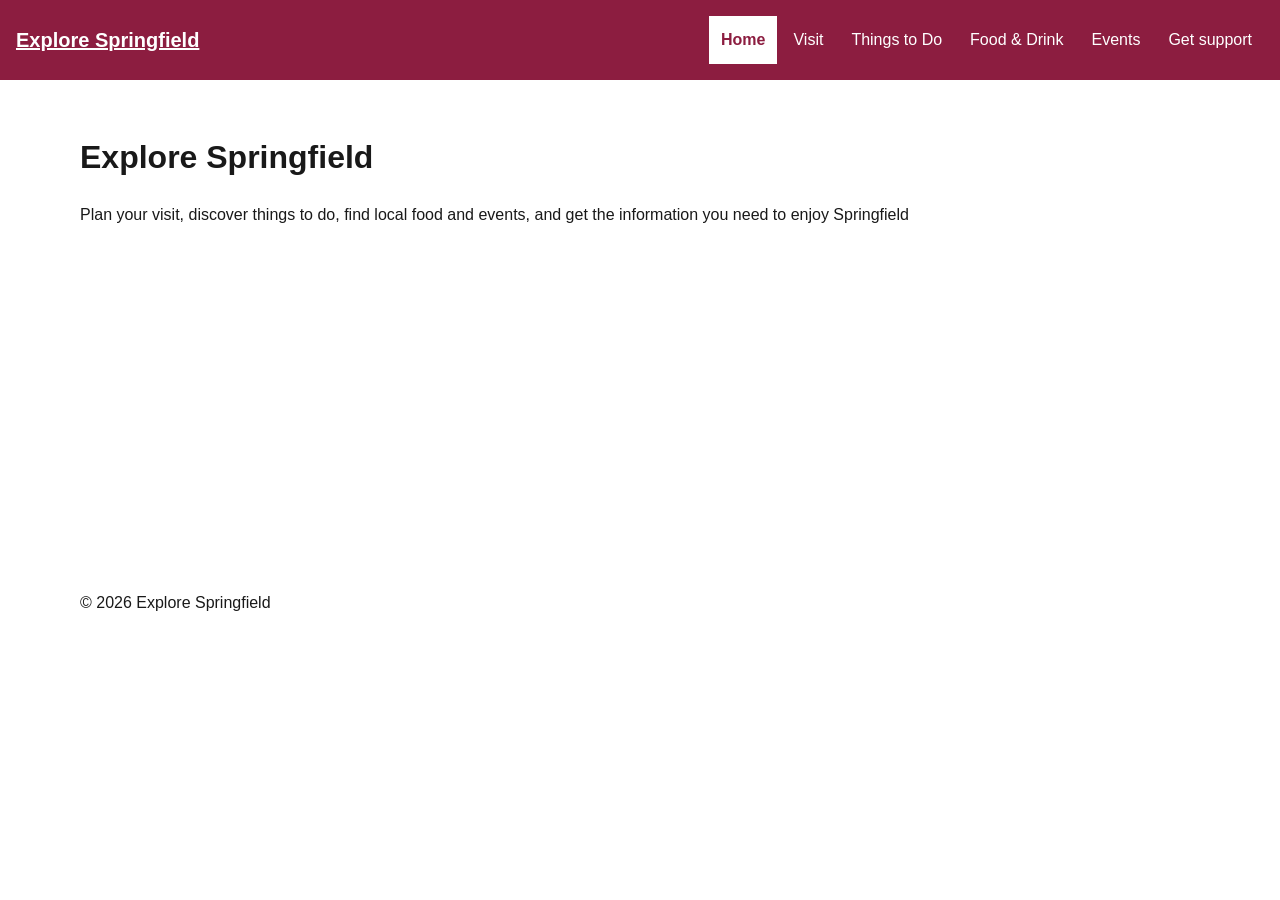
<file: index.html>
<!doctype html>
<html lang="en">

<head>
    <meta charset="utf-8">
    <meta name="viewport" content="width=device-width,initial-scale=1">
    <title>Home | Explore Springfield</title>
    <link rel="stylesheet" href="styles.css">
    <script src="navigation.js" defer></script>
</head>

<body>
    <a class="skip-link" href="#main">Skip to main content</a>
    <header class="site-header"><a class="brand" href="index.html">Explore Springfield</a>
        <nav aria-label="Primary navigation"><button class="menu-button" type="button" aria-controls="primary-nav"
                aria-expanded="false" hidden>Menu</button>
            <ul class="nav-list" id="primary-nav">
                <li><a href="index.html" aria-current="page">Home</a></li>
                <li><a href="visit.html">Visit</a></li>
                <li><a href="visit.html#things-to-do">Things to Do</a></li>
                <li><a href="visit.html#food-drink">Food &amp; Drink</a></li>
                <li><a href="visit.html#events">Events</a></li>
                <li><a href="support.html">Get support</a></li>
        </nav>
    </header>
    <!-- tabindex="-1" lets the skip link move keyboard focus directly to the main content without adding it to normal Tab order. -->
    <main id="main" tabindex="-1">
        <h1>Explore Springfield</h1>
        <p>Plan your visit, discover things to do, find local food and events, and get the information you need to enjoy Springfield</p>
    </main>
    <footer>
        <p>&copy; 2026 Explore Springfield</p>
    </footer>
</body>

</html>
</file>
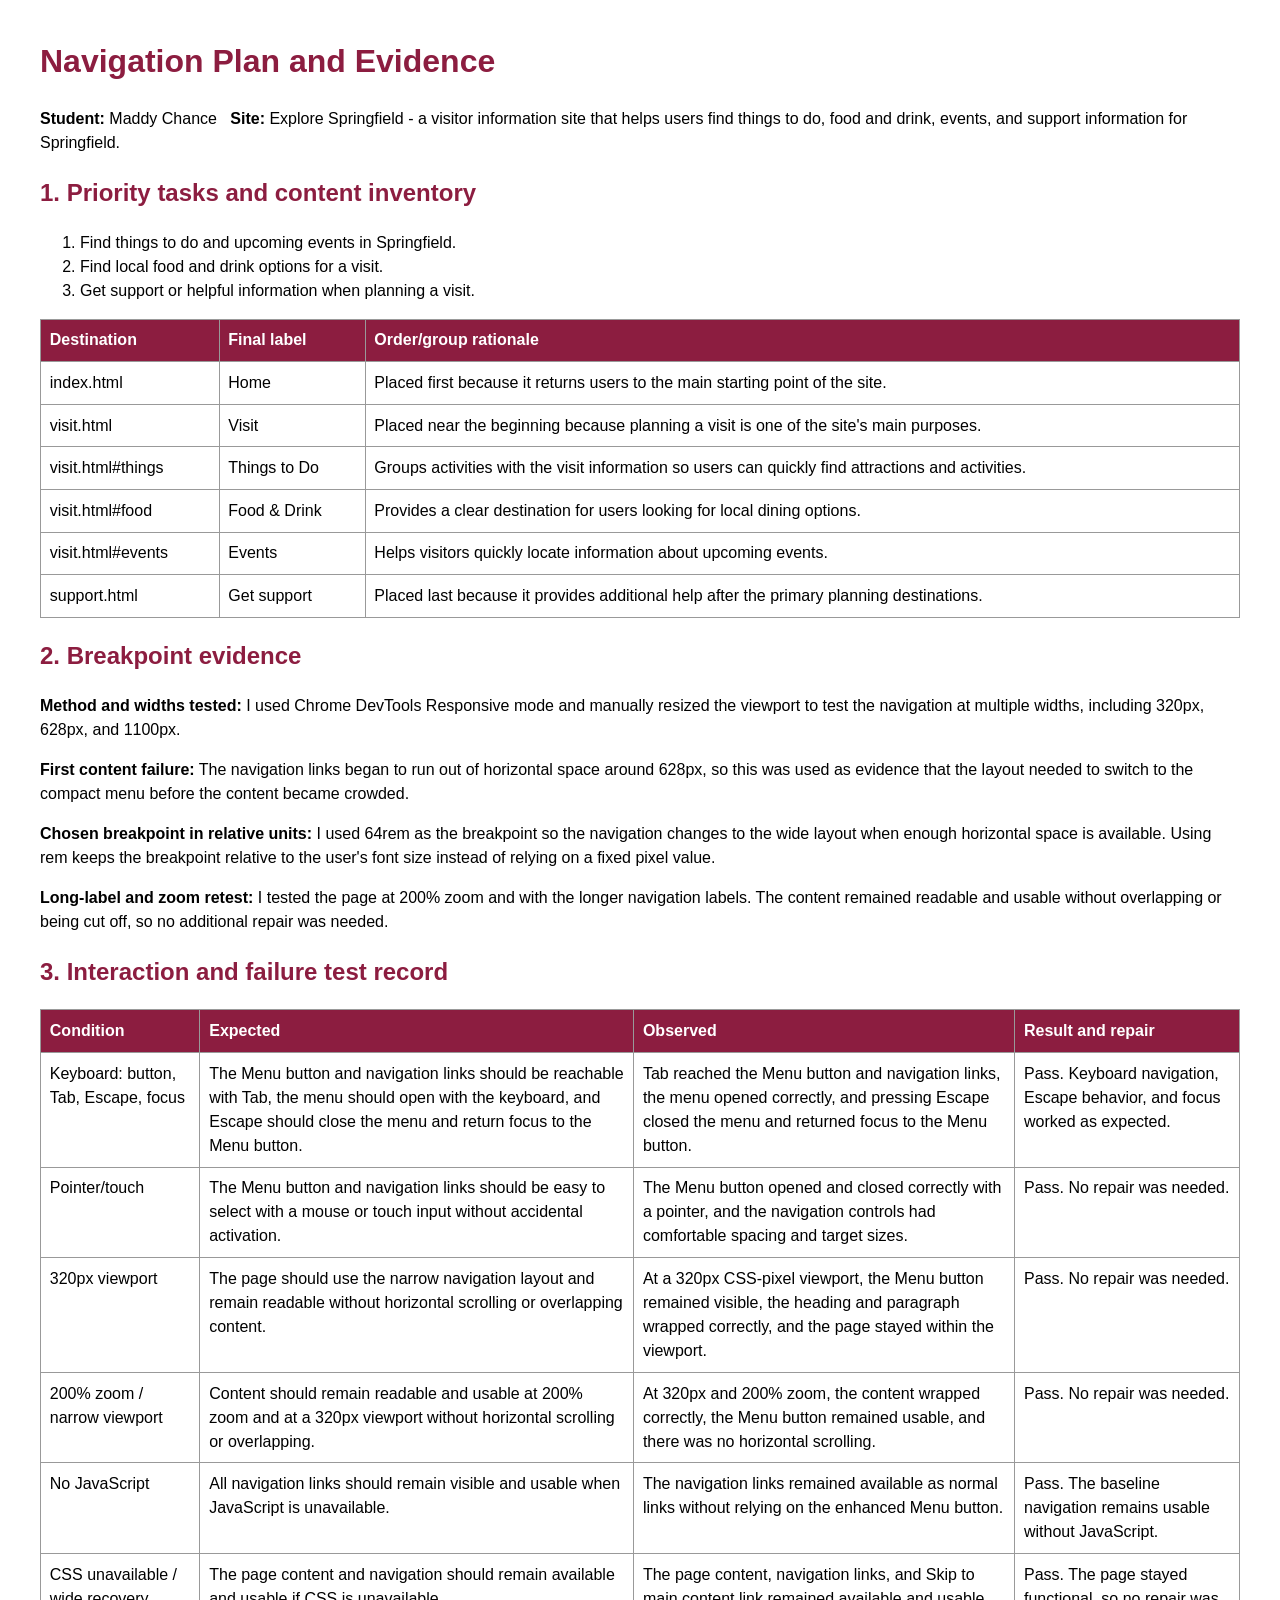
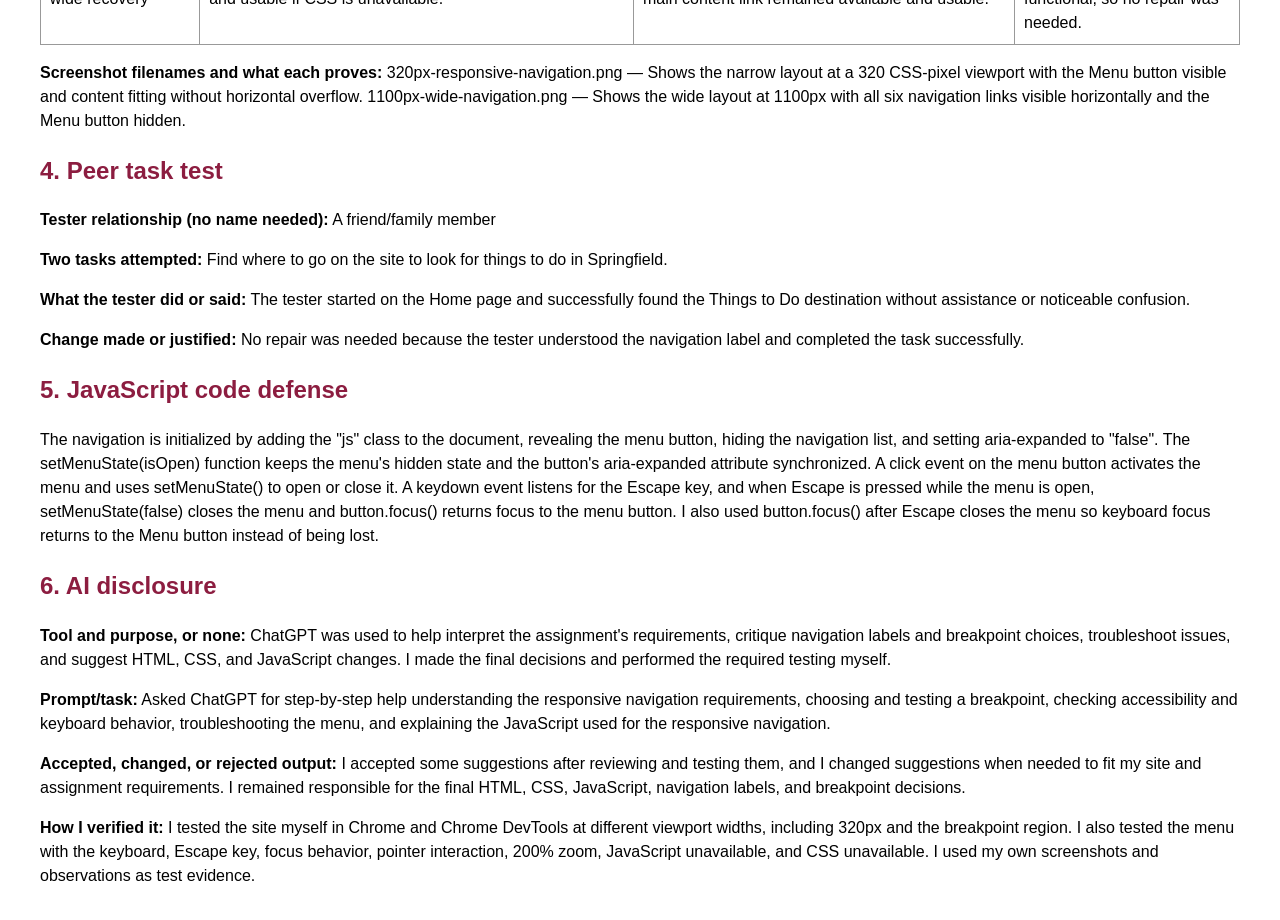
<file: navigation-plan.html>
<!doctype html>
<html lang="en">

<head>
    <meta charset="utf-8">
    <title>Navigation Plan and Evidence</title>
    <style>
        body {
            max-width: 75rem;
            margin: auto;
            padding: 1rem;
            font: 1rem/1.5 Arial, sans-serif
        }

        h1,
        h2 {
            color: #8c1d40
        }

        table {
            width: 100%;
            border-collapse: collapse
        }

        th,
        td {
            border: 1px solid #999;
            padding: .55rem;
            text-align: left;
            vertical-align: top
        }

        th {
            background: #8c1d40;
            color: #fff
        }
    </style>
</head>

<body>
    <h1>Navigation Plan and Evidence</h1>
    <p><strong>Student:</strong> Maddy Chance &nbsp; <strong>Site:</strong> Explore Springfield - a visitor information site that helps users find things to do, food and drink, events, and support information for Springfield.</p>
    <h2>1. Priority tasks and content inventory</h2>
    <ol>
        <li>Find things to do and upcoming events in Springfield.</li>
        <li>Find local food and drink options for a visit.</li>
        <li>Get support or helpful information when planning a visit.</li>
</ol>
    <table>
        <tr>
            <th>Destination</th>
            <th>Final label</th>
            <th>Order/group rationale</th>
        </tr>
        <tr>
    <td>index.html</td>
    <td>Home</td>
    <td>Placed first because it returns users to the main starting point of the site.</td>
</tr>
<tr>
    <td>visit.html</td>
    <td>Visit</td>
    <td>Placed near the beginning because planning a visit is one of the site's main purposes.</td>
</tr>
<tr>
    <td>visit.html#things</td>
    <td>Things to Do</td>
    <td>Groups activities with the visit information so users can quickly find attractions and activities.</td>
</tr>
<tr>
    <td>visit.html#food</td>
    <td>Food &amp; Drink</td>
    <td>Provides a clear destination for users looking for local dining options.</td>
</tr>
<tr>
    <td>visit.html#events</td>
    <td>Events</td>
    <td>Helps visitors quickly locate information about upcoming events.</td>
</tr>
<tr>
    <td>support.html</td>
    <td>Get support</td>
    <td>Placed last because it provides additional help after the primary planning destinations.</td>
</tr>
    </table>

    <h2>2. Breakpoint evidence</h2>
    <p><strong>Method and widths tested:</strong> I used Chrome DevTools Responsive mode and manually resized the viewport to test the navigation at multiple widths, including 320px, 628px, and 1100px.</p>
    <p><strong>First content failure:</strong> The navigation links began to run out of horizontal space around 628px, so this was used as evidence that the layout needed to switch to the compact menu before the content became crowded.</p>
    <p><strong>Chosen breakpoint in relative units:</strong> I used 64rem as the breakpoint so the navigation changes to the wide layout when enough horizontal space is available. Using rem keeps the breakpoint relative to the user's font size instead of relying on a fixed pixel value.</p>
    <p><strong>Long-label and zoom retest:</strong> I tested the page at 200% zoom and with the longer navigation labels. The content remained readable and usable without overlapping or being cut off, so no additional repair was needed.</p>
    <h2>3. Interaction and failure test record</h2>
    <table>
        <tr>
            <th>Condition</th>
            <th>Expected</th>
            <th>Observed</th>
            <th>Result and repair</th>
        </tr>
        <tr>
            <td>Keyboard: button, Tab, Escape, focus</td>
            <td>The Menu button and navigation links should be reachable with Tab, the menu should open with the keyboard, and Escape should close the menu and return focus to the Menu button.</td>
            <td>Tab reached the Menu button and navigation links, the menu opened correctly, and pressing Escape closed the menu and returned focus to the Menu button.</td>
            <td>Pass. Keyboard navigation, Escape behavior, and focus worked as expected.</td>
        </tr>
        <tr>
            <td>Pointer/touch</td>
            <td>The Menu button and navigation links should be easy to select with a mouse or touch input without accidental activation.</td>
            <td>The Menu button opened and closed correctly with a pointer, and the navigation controls had comfortable spacing and target sizes.</td>
            <td>Pass. No repair was needed.</td>
        </tr>
        <tr>
            <td>320px viewport</td>
            <td>The page should use the narrow navigation layout and remain readable without horizontal scrolling or overlapping content.</td>
            <td>At a 320px CSS-pixel viewport, the Menu button remained visible, the heading and paragraph wrapped correctly, and the page stayed within the viewport.</td>
            <td>Pass. No repair was needed.</td>
        </tr>
        <tr>
            <td>200% zoom / narrow viewport</td>
            <td>Content should remain readable and usable at 200% zoom and at a 320px viewport without horizontal scrolling or overlapping.</td>
            <td>At 320px and 200% zoom, the content wrapped correctly, the Menu button remained usable, and there was no horizontal scrolling.</td>
            <td>Pass. No repair was needed.</td>
        </tr>
        <tr>
            <td>No JavaScript</td>
            <td>All navigation links should remain visible and usable when JavaScript is unavailable.</td>
            <td>The navigation links remained available as normal links without relying on the enhanced Menu button.</td>
            <td>Pass. The baseline navigation remains usable without JavaScript.</td>
        </tr>
        <tr>
            <td>CSS unavailable / wide recovery</td>
            <td>The page content and navigation should remain available and usable if CSS is unavailable.</td>
            <td>The page content, navigation links, and Skip to main content link remained available and usable.</td>
            <td>Pass. The page stayed functional, so no repair was needed.</td>
        </tr>
    </table>
    <p><strong>Screenshot filenames and what each proves:</strong> 320px-responsive-navigation.png — Shows the narrow layout at a 320 CSS-pixel viewport with the Menu button visible and content fitting without horizontal overflow. 1100px-wide-navigation.png — Shows the wide layout at 1100px with all six navigation links visible horizontally and the Menu button hidden.</p>
    <h2>4. Peer task test</h2>
    <p><strong>Tester relationship (no name needed):</strong> A friend/family member</p>
    <p><strong>Two tasks attempted:</strong> Find where to go on the site to look for things to do in Springfield.</p>
    <p><strong>What the tester did or said:</strong> The tester started on the Home page and successfully found the Things to Do destination without assistance or noticeable confusion.</p>
    <p><strong>Change made or justified:</strong> No repair was needed because the tester understood the navigation label and completed the task successfully.</p>
    <h2>5. JavaScript code defense</h2>
    <p>The navigation is initialized by adding the "js" class to the document, revealing the menu button, hiding the navigation list, and setting aria-expanded to "false". The setMenuState(isOpen) function keeps the menu's hidden state and the button's aria-expanded attribute synchronized. A click event on the menu button activates the menu and uses setMenuState() to open or close it. A keydown event listens for the Escape key, and when Escape is pressed while the menu is open, setMenuState(false) closes the menu and button.focus() returns focus to the menu button. I also used button.focus() after Escape closes the menu so keyboard focus returns to the Menu button instead of being lost.</p>
    <h2>6. AI disclosure</h2>
    <p><strong>Tool and purpose, or none:</strong> ChatGPT was used to help interpret the assignment's requirements, critique navigation labels and breakpoint choices, troubleshoot issues, and suggest HTML, CSS, and JavaScript changes. I made the final decisions and performed the required testing myself.</p>
    <p><strong>Prompt/task:</strong> Asked ChatGPT for step-by-step help understanding the responsive navigation requirements, choosing and testing a breakpoint, checking accessibility and keyboard behavior, troubleshooting the menu, and explaining the JavaScript used for the responsive navigation.</p>
    <p><strong>Accepted, changed, or rejected output:</strong> I accepted some suggestions after reviewing and testing them, and I changed suggestions when needed to fit my site and assignment requirements. I remained responsible for the final HTML, CSS, JavaScript, navigation labels, and breakpoint decisions.</p>
    <p><strong>How I verified it:</strong> I tested the site myself in Chrome and Chrome DevTools at different viewport widths, including 320px and the breakpoint region. I also tested the menu with the keyboard, Escape key, focus behavior, pointer interaction, 200% zoom, JavaScript unavailable, and CSS unavailable. I used my own screenshots and observations as test evidence.</p>
</body>

</html>
</file>
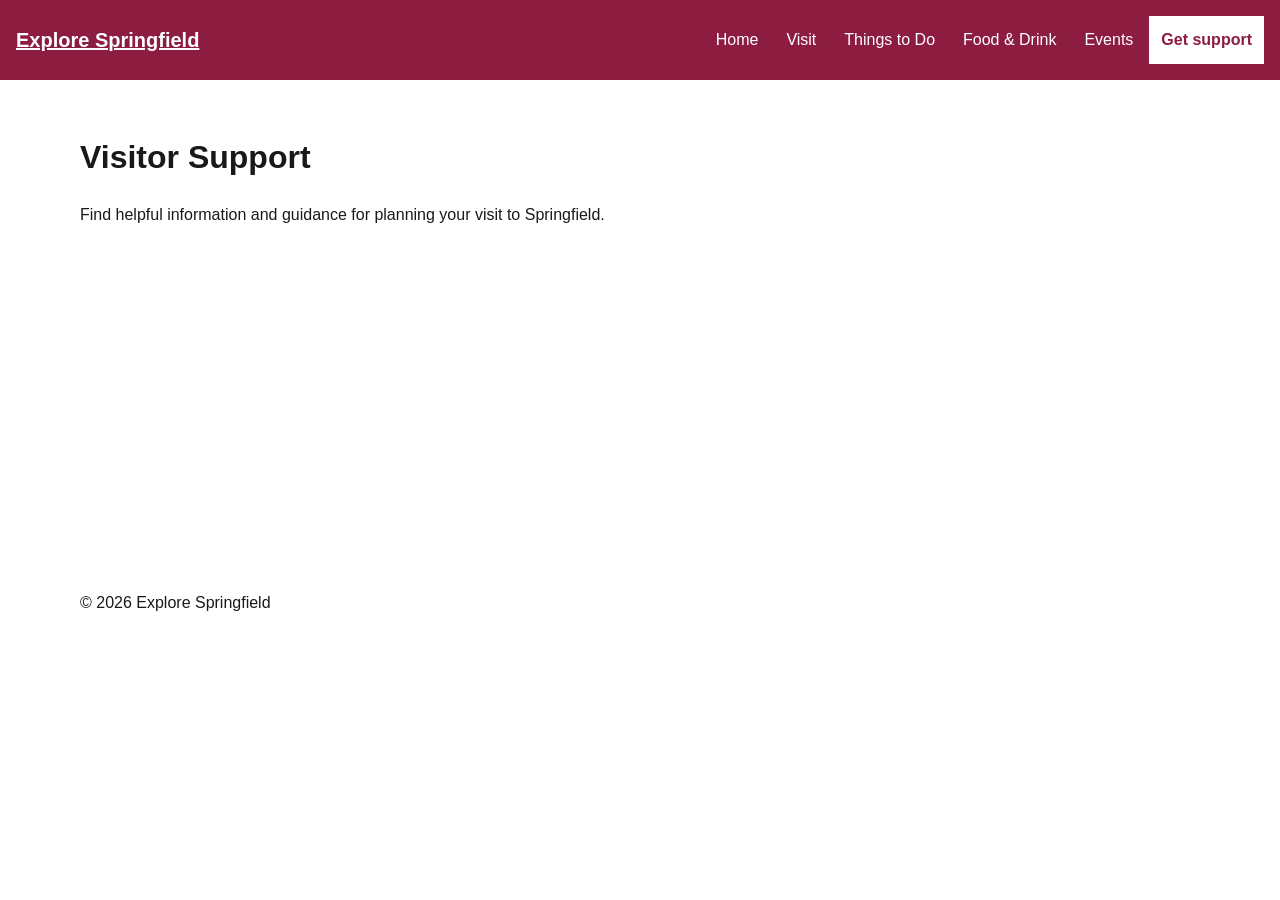
<file: support.html>
<!doctype html>
<html lang="en">

<head>
    <meta charset="utf-8">
    <meta name="viewport" content="width=device-width,initial-scale=1">
    <title>Support | Explore Springfield</title>
    <link rel="stylesheet" href="styles.css">
    <script src="navigation.js" defer></script>
</head>

<body>
    <a class="skip-link" href="#main">Skip to main content</a>
    <header class="site-header"><a class="brand" href="index.html">Explore Springfield</a>
        <nav aria-label="Primary navigation"><button class="menu-button" type="button" aria-controls="primary-nav"
                aria-expanded="false" hidden>Menu</button>
            <ul class="nav-list" id="primary-nav">
                <li><a href="index.html">Home</a></li>
                <li><a href="visit.html">Visit</a></li>
                <li><a href="visit.html#things-to-do">Things to Do</a></li>
                <li><a href="visit.html#food-drink">Food &amp; Drink</a></li>
                <li><a href="visit.html#events">Events</a></li>
                <li><a href="support.html" aria-current="page">Get support</a></li>
                
            </ul>
        </nav>
    </header>
    <!-- tabindex="-1" lets the skip link move keyboard focus directly to the main content without adding it to normal Tab order. -->
    <main id="main" tabindex="-1">
        <h1>Visitor Support</h1>
        <p>Find helpful information and guidance for planning your visit to Springfield.</p>
    </main>
    <footer>
        <p>&copy; 2026 Explore Springfield</p>
    </footer>
</body>

</html>
</file>
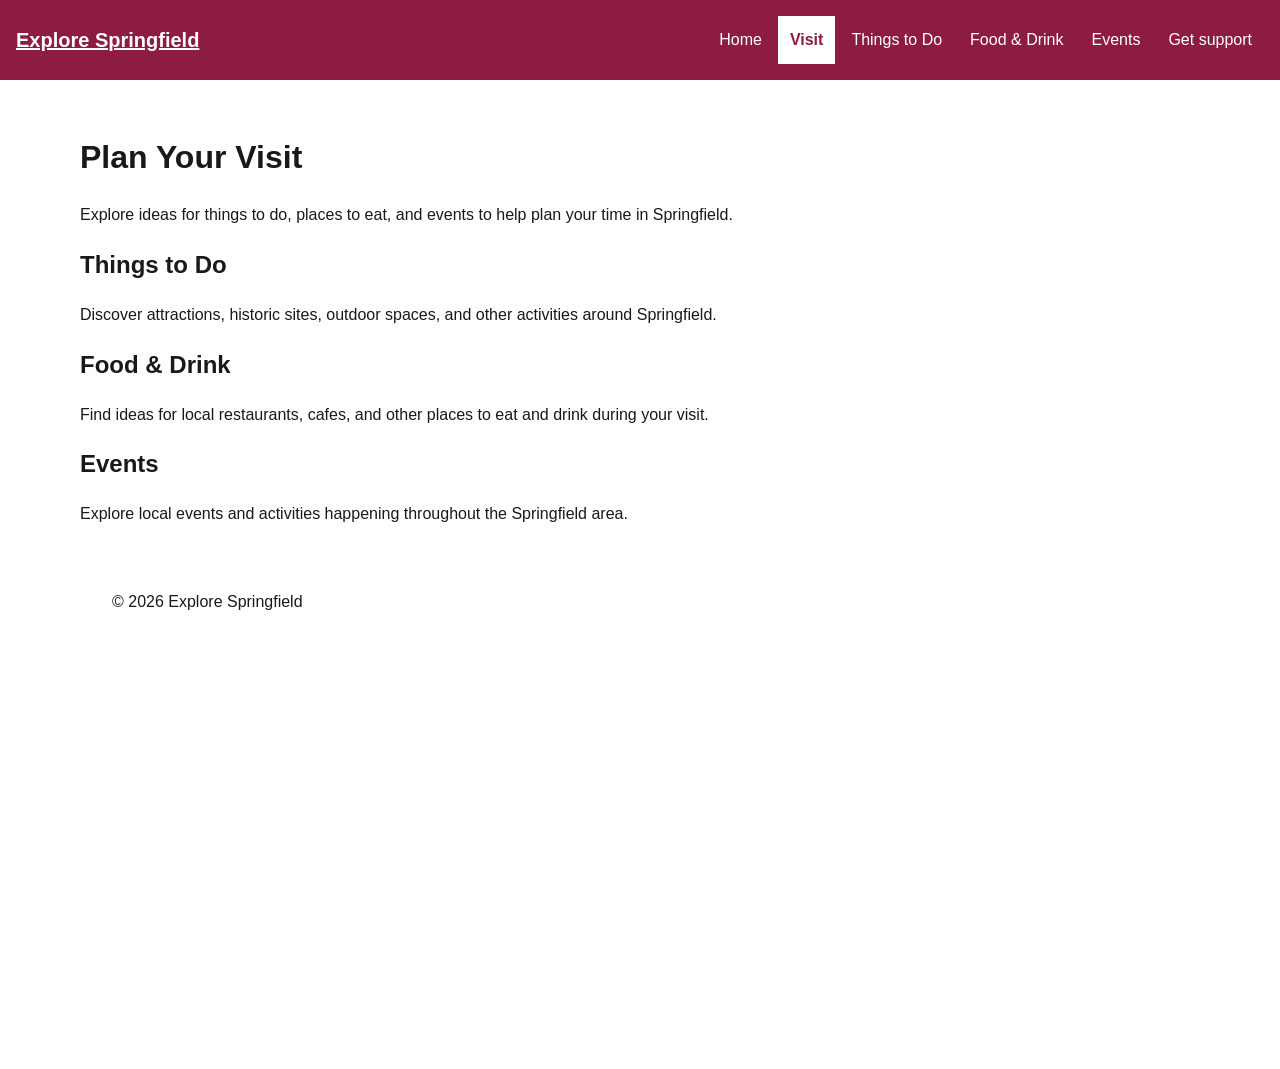
<file: visit.html>
<!doctype html>
<html lang="en">

<head>
    <meta charset="utf-8">
    <meta name="viewport" content="width=device-width,initial-scale=1">
    <title>Visit | Explore Springfield</title>
    <link rel="stylesheet" href="styles.css">
    <script src="navigation.js" defer></script>
</head>

<body>
    <a class="skip-link" href="#main">Skip to main content</a>
    <header class="site-header"><a class="brand" href="index.html">Explore Springfield</a>
        <nav aria-label="Primary navigation"><button class="menu-button" type="button" aria-controls="primary-nav"
                aria-expanded="false" hidden>Menu</button>
            <ul class="nav-list" id="primary-nav">
                <li><a href="index.html">Home</a></li>
                <li><a href="visit.html" aria-current="page">Visit</a></li>
                <li><a href="visit.html#things-to-do">Things to Do</a></li>
                <li><a href="visit.html#food-drink">Food &amp; Drink</a></li>
                <li><a href="visit.html#events">Events</a></li>
                <li><a href="support.html">Get support</a></li>
            </ul>
        </nav>
    </header>
    <main id="main">
        <h1>Plan Your Visit</h1>
        <p>Explore ideas for things to do, places to eat, and events to help plan your time in Springfield.</p>

        <section id="things-to-do">
            <h2>Things to Do</h2>
            <p>Discover attractions, historic sites, outdoor spaces, and other activities around Springfield.</p>
        </section>

        <section id="food-drink">
            <h2>Food &amp; Drink</h2>
            <p>Find ideas for local restaurants, cafes, and other places to eat and drink during your visit.</p>
        </section>

        <section id="events">
            <h2>Events</h2>
            <p>Explore local events and activities happening throughout the Springfield area.</p>
        </section>
   
        <!-- tabindex="-1" lets the skip link move keyboard focus directly to the main content without adding it to normal Tab order. -->
<main id="main" tabindex="-1">
    <footer>
        <p>&copy; 2026 Explore Springfield</p>
    </footer>
</body>

</html>
</file>
<file: styles.css>
:root {
    --brand: #8c1d40;
    --accent: #ffc627;
    --ink: #191919;
    --paper: #fff;
    --surface: #f1f1f1;
    --max: 70rem;
    --space: 1rem;
}

* {
    box-sizing: border-box;
}

body {
    margin: 0;
    color: var(--ink);
    background: var(--paper);
    font: 1rem/1.5 Arial, sans-serif;
}
/* Keep the skip link offscreen until keyboard focus makes it visible, allowing users to bypass the navigation. */
.skip-link {
    position: absolute;
    left: .5rem;
    top: -6rem;
    z-index: 20;
    background: var(--paper);
    color: var(--ink);
    padding: .75rem;
}

.skip-link:focus {
    top: .5rem;
}

.site-header {
    background: var(--brand);
    color: var(--paper);
    padding: var(--space);
}

.brand {
    color: inherit;
    font-size: 1.25rem;
    font-weight: 700;
}

.menu-button {
    font: inherit;
    color: var(--ink);
    background: var(--accent);
    border: 2px solid var(--paper);
    border-radius: .25rem;
    min-height: 2.75rem;
    padding: .5rem .75rem;
    cursor: pointer;
}

.nav-list {
    display: flex;
    flex-direction: column;
    gap: .25rem;
    list-style: none;
    margin: .75rem 0 0;
    padding: 0;
}

.nav-list a {
    display: block;
    color: var(--paper);
    padding: .75rem;
    text-decoration: none;
}

.nav-list a:hover {
    background: var(--accent);
    color: var(--ink);
}

.nav-list a:focus-visible,
.menu-button:focus-visible {
    outline: 3px solid var(--accent);
    outline-offset: 3px;
}

.nav-list a:active {
    transform: translateY(1px);
}

.nav-list a[aria-current="page"] {
    background: var(--paper);
    color: var(--brand);
    font-weight: 700;
}

.js .nav-list[hidden] {
    display: none;
}
main,
footer {
    width: min(100% - 2rem, var(--max));
    margin-inline: auto;
}

main {
    min-height: 55vh;
    padding-block: 2rem;
}

@media (min-width: 64rem) {
    .site-header {
        display: flex;
        align-items: center;
        justify-content: space-between;
        gap: 1rem;
    }

    .menu-button {
        display: none;
    }

    .nav-list,
    .js .nav-list[hidden] {
        display: flex;
        flex-direction: row;
        align-items: center;
        gap: .25rem;
        margin: 0;
    }
}
</file>
